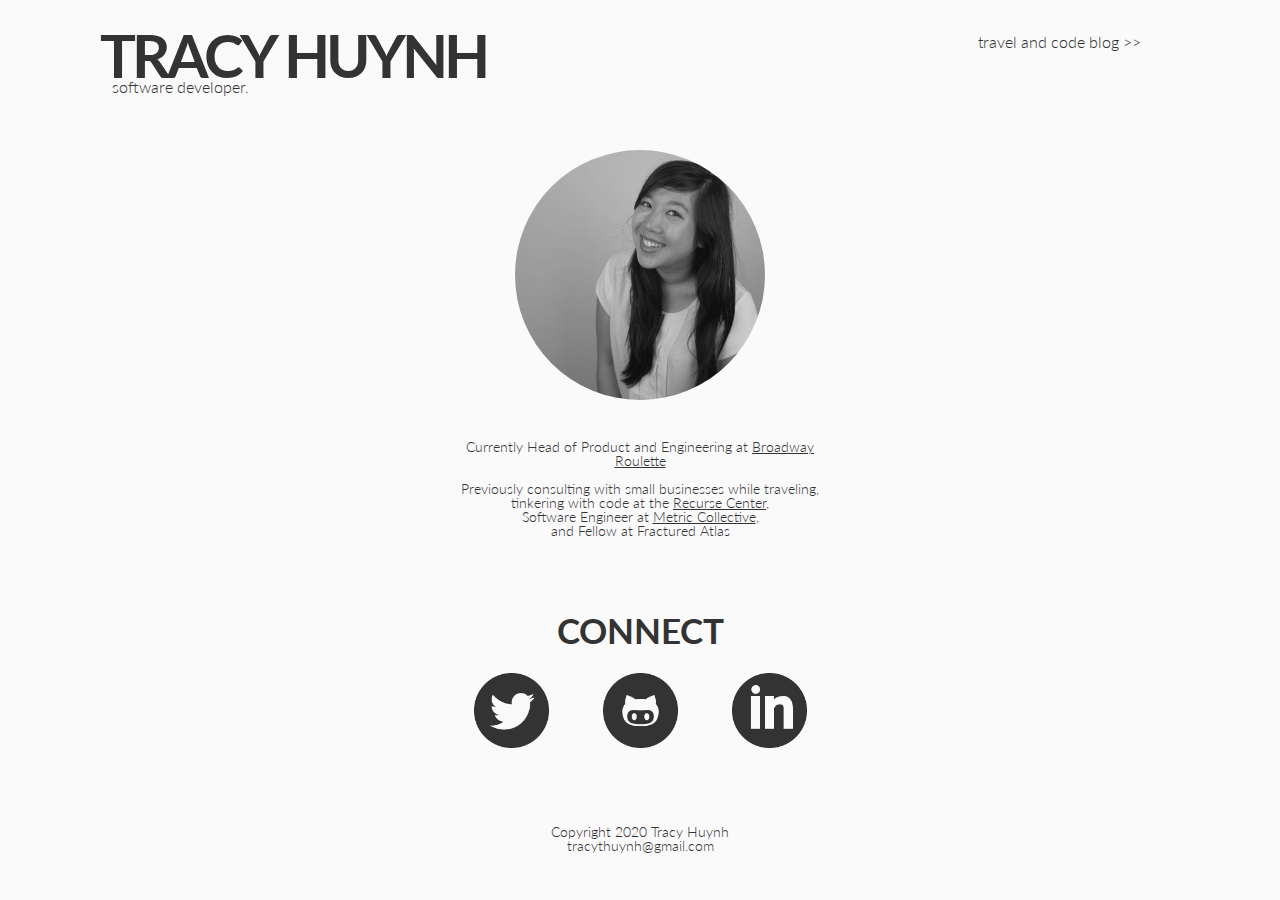
<file: index.html>
<!DOCTYPE html>
<html>
<head>
	<title>Tracy Huynh</title>
	<link href='https://fonts.googleapis.com/css?family=Lato:400,300,700' rel='stylesheet' type='text/css'>
	<link rel="stylesheet" type="text/css" href="main.css"/>
	<script>
	  (function(i,s,o,g,r,a,m){i['GoogleAnalyticsObject']=r;i[r]=i[r]||function(){
	  (i[r].q=i[r].q||[]).push(arguments)},i[r].l=1*new Date();a=s.createElement(o),
	  m=s.getElementsByTagName(o)[0];a.async=1;a.src=g;m.parentNode.insertBefore(a,m)
	  })(window,document,'script','//www.google-analytics.com/analytics.js','ga');

	  ga('create', 'UA-48435314-1', 'tracyhuynh.com');
	  ga('send', 'pageview');

	</script>
</head>
<body>
	<div id="container">
		<header>
			<h1>TRACY HUYNH</h1>
			<span class="tagline">software developer.</span>
			<div class="nav">
				<ul>
					<li>

						<a href="https://medium.com/@tracythuynh">
							travel and code blog >>
						</a>
					</li>
				</ul>
			</div>
		</header>
		<div id="content">
			<div id="about">
				<img alt="my face" src="tracy.JPG"/>
				<p>
					Currently Head of Product and Engineering at <a href="https://broadwayroulette.com" target="_blank">Broadway Roulette</a>

					<br>
					<br>

					Previously consulting with small businesses while traveling,<br>
					tinkering with code at the <a href="https://recurse.com" target="_blank">Recurse Center</a>,<br>
					Software Engineer at <a href="http://metriccollective.com" target="_blank">Metric Collective</a>,<br>
					and Fellow at Fractured Atlas
				</p>
			</div>
		</div>
		<div id="connect">
			<h3>Connect</h3>
				<div class="nav">
					<ul>
						<li>
							<a href="http://twitter.com/teeracy" target="_blank">
								<img alt="twitter logo" src="social71.png">
							</a>
						</li>
						<li>
							<a href="https://github.com/teeracy" target="_blank">
								<img alt="github logo" src="github3.png">
							</a>
						</li>
						<li>
							<a href="http://www.linkedin.com/pub/tracy-huynh/65/846/450" target="_blank">
								<img alt="linkedin logo" src="linkedin2.png">
							</a>
						</li>
					</ul>
				</div>
			</div>
		<footer>
			Copyright 2020 Tracy Huynh <br>
			tracythuynh@gmail.com
		</footer>
	</div>
</body>
</html>
</file>
<file: main.css>
/* start CSS reset
/* http://meyerweb.com/eric/tools/css/reset/ 
   v2.0 | 20110126
   License: none (public domain)
*/

html, body, div, span, applet, object, iframe,
h1, h2, h3, h4, h5, h6, p, blockquote, pre,
a, abbr, acronym, address, big, cite, code,
del, dfn, em, img, ins, kbd, q, s, samp,
small, strike, strong, sub, sup, tt, var,
b, u, i, center,
dl, dt, dd, ol, ul, li,
fieldset, form, label, legend,
table, caption, tbody, tfoot, thead, tr, th, td,
article, aside, canvas, details, embed, 
figure, figcaption, footer, header, hgroup, 
menu, nav, output, ruby, section, summary,
time, mark, audio, video {
	margin: 0;
	padding: 0;
	border: 0;
	font-size: 100%;
	font: inherit;
	vertical-align: baseline;
}
/* HTML5 display-role reset for older browsers */
article, aside, details, figcaption, figure, 
footer, header, hgroup, menu, nav, section {
	display: block;
}
body {
	line-height: 1;
}
ol, ul {
	list-style: none;
}
blockquote, q {
	quotes: none;
}
blockquote:before, blockquote:after,
q:before, q:after {
	content: '';
	content: none;
}
table {
	border-collapse: collapse;
	border-spacing: 0;
}
/* end CSS reset                                          */


/* start of my code                                       */

body {
	background: #FAFAFA;
	color: #333333;
	font-family: 'Lato';
	font-weight: 300;
}

#container {
	display: block;
	max-width: 1080px;
	width: 98%;
	margin-left: auto;
	margin-right: auto;
}

header {
	display: block;
	width: 100%;
	height: 100px;
	position: relative;
	margin: 25px 0px;
}

h1 {
	font-size: 60px;
	letter-spacing: -4px;
	font-weight: 700;
}

h2 {
	font-size: 22px;
	margin-left: 247px;
	margin-top: 12px;
}

a {
	color: inherit;
}

header .nav{
	position: absolute;
	font-size: 20px;
	top: 5px;
	right: 30px;
}

header .nav a {
	margin: 0px 9px;
	text-decoration: none;
	font-size: 16px;
	text-tra
}

header .nav a:hover {
	text-decoration: underline;
}

.nav {
	text-align: center;
}

.nav img {
	width: 75px;
	margin: 25px;
}

ul {
	list-style-type: none;
}

ul li {
	display: inline-block;
}

#content {
	display: block;
	width: 100%;
}

#content div {
}

#about {
	width: 400px;
	margin: 0px auto 75px auto;
	text-align: center;
}

#resume {
}


#about div {
	display: inline-block;
	width: 190px;
	height: 250px;
	margin: 25px 35px;
	text-align: center;
}

#about img {
	display: block;
	width: 250px;
	margin: 15px auto 30px auto;
	border-radius: 100%;
	opacity: .95;
}

h3{
	font-weight: 700;
	font-size: 35px;
	text-align: center;
	font-family: 'Lato';
	text-transform: uppercase;
}

#portfolio a {
	width: 602px;
	display: block;
	position: relative;
	margin: 40px auto;
}

#portfolio img {
	display: block;
	border: 1px solid #50504A;
	opacity: 1;
	transition: opacity .25s ease-in-out;
   -webkit-transition: opacity .25s ease-in-out;
}

#portfolio a:hover>img {
	opacity: 0.1;
}

#portfolio a:hover>.details {
	display: block;
}

.details {
	display: none;
	position: absolute;
	top: 0px;
	width: 100%;
	height: 100%;
	text-align: center;
	padding: 120px 0px;
	font-weight: 700;
}

p {
	font-size: 14px;
	padding-top: 10px;
}

#connect {
	margin: 50px auto;
}

footer {
	display: block;
	position: relative;
	bottom: 0px;
	width: 100%;
	height: 45px;
	text-align: center;
	font-size: 14px;
}

.tagline {
	position: absolute;
	bottom: 30px;
	left: 12px;
}

@media (max-device-width: 600px) {
	h1 {
		text-align: center;
		font-size: 120px;
	}

	header {
		height: 220px;
	}

	header .nav {
		position: initial;
		margin-top: 30px;
		font-weight: 400;
	}

	header .nav a {
		font-size: 2em;
	}

	.tagline {
		position: initial;
		display: block;
		margin-top: -5px;
		text-align: center;
		font-size: 2em;
	}

	#about {
		width: 90%;
	}

	#about img {
		width: 500px;
	}

	footer {
		font-size: 2em;
	}

	p {
		font-size: 2em;
	}

}

@media (max-width: 600px) {
	h1 {
		text-align: center;
	}

	header {
		height: 130px;
	}

	header .nav {
		position: initial;
		margin-top: 30px;
		font-weight: 400;
	}

	.tagline {
		position: initial;
		display: block;
		margin-top: -5px;
		text-align: center;
	}
}
</file>
